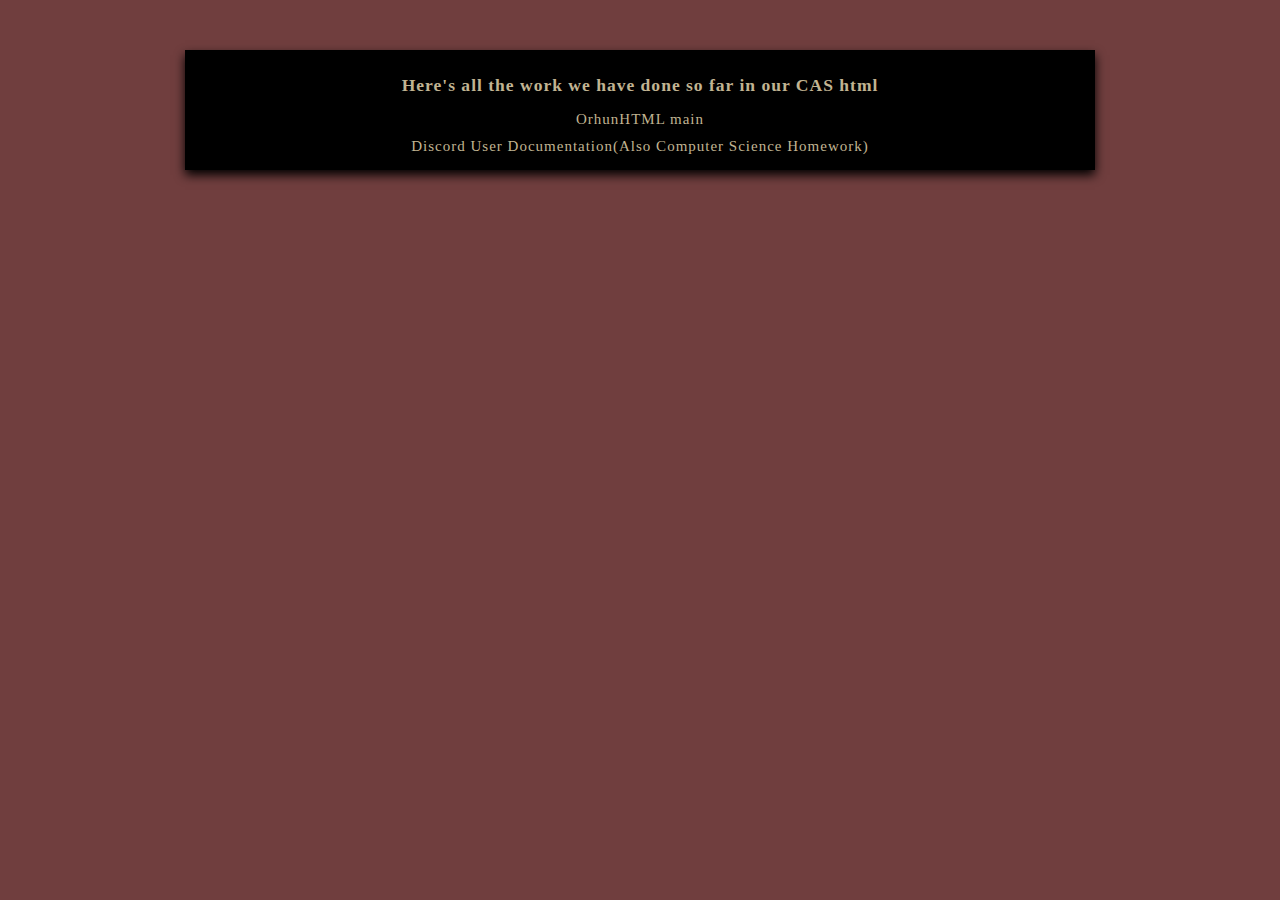
<file: index.html>
<!DOCTYPE html>
<html>
<title>CAS Html</title>

<head>
  <meta charset="UTF-8">
  <link href="styles.css" rel="stylesheet" type="text/css" media="all">
  <div class="article">
    <h3>Here's all the work we have done so far in our CAS html</h3>
    <ul>
      <li><a href="/orhunhtml/marionnette_art/momgloia.html">OrhunHTML main</a></li>
      <li><a href="/orhunhtml/discordUserDocumentation/discord.html">Discord User Documentation(Also Computer Science
          Homework)</a></li>
    </ul>
  </div>
</head>

</html>
</file>
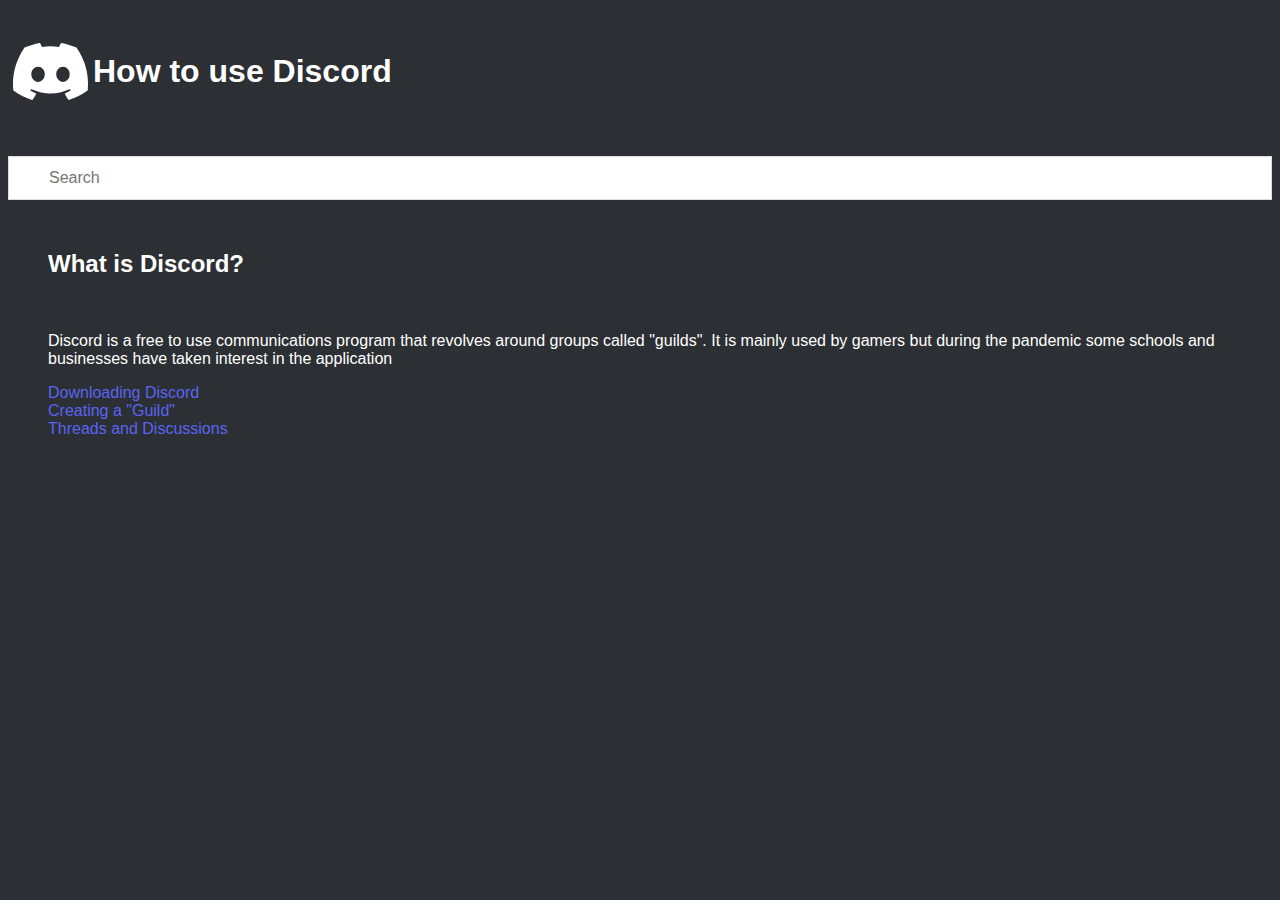
<file: discordUserDocumentation/discord.html>
<!DOCTYPYE html>

<html>
    <title>www.discord_manual.com</title>
    <link rel="stylesheet" href="styles.css">
    <head> 
          <div style="clear: left;">
            <h1 style="float:left;"><img src="img/Discord-Logo-White.svg" height="75" width="75" border="0px"></h1>
            <h1 style="float:none; padding: 45px;">How to use Discord</h1>
        </div>
        
        <script>
            function myFunction() {
              // Declare variables
              var input, filter, ul, li, a, i, txtValue;
              input = document.getElementById('myInput');
              filter = input.value.toUpperCase();
              ul = document.getElementById("contents");
              li = ul.getElementsByTagName('li');
            
             
              for (i = 0; i < li.length; i++) {
                a = li[i].getElementsByTagName("a")[0];
                txtValue = a.textContent || a.innerText;
                if (txtValue.toUpperCase().indexOf(filter) > -1) {
                  li[i].style.display = "";
                } else {
                  li[i].style.display = "none";
                }
              }
            }
            </script>
        <input type="text" id="myInput" onkeyup="myFunction()" placeholder="Search">
    </head>
    
    <body text="white" bgcolor="#2c2f33">
        <br>
        <br>
        <ul id="contents">
            <li><h2>What is Discord?</h2><br><p>Discord is a free to use communications program that revolves around groups called "guilds". It is mainly used by gamers but during the pandemic some schools and businesses have taken interest in the application</p></li>
            <li><a href="index/downloading-discord.html">Downloading Discord</a></li>
            <li><a href="index/creating-server.html">Creating a "Guild"</a></li>
            <li><a href="index/threads.html">Threads and Discussions</a></li>
        </ul>
        
    </body>
</html>
</file>
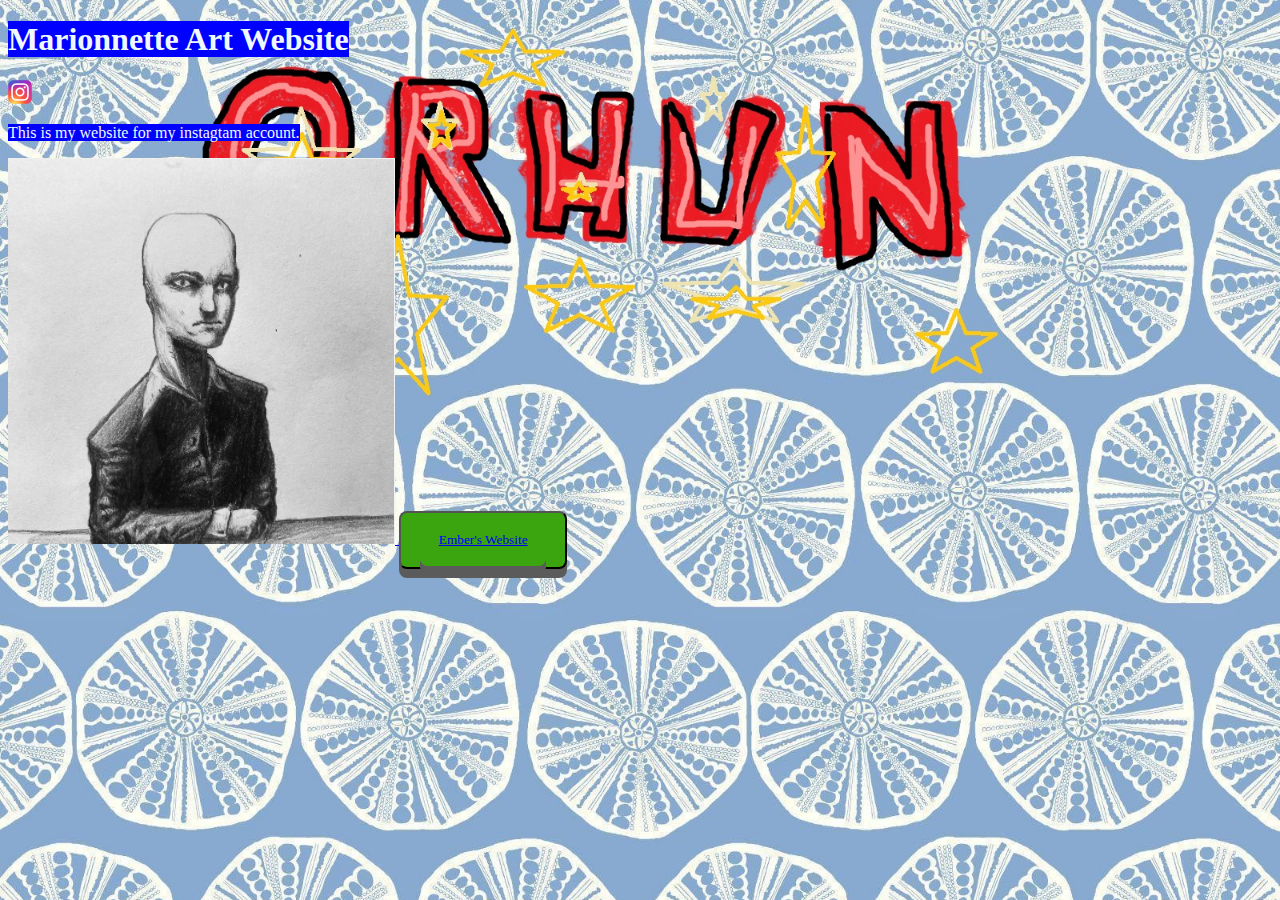
<file: marionnette_art/momgloia.html>
<!DOCTYPE html>

<html>
    <title>www.marionnette_art.com</title>
         
    <head>
        <link rel="stylesheet" href="styles.css">
        <h1>
            <mark>Marionnette Art Website</mark>

        </h1>
        <ul style="list-style-type: none; margin: 0; padding: 0">
            <li><a href="https://www.instagram.com/marionnette_art/"><img src="img/Instagram_logo_2016.svg.png", width="24"></a></li>
        </ul>
        <p>
            <mark>This is my website for my instagtam account.</mark>
        </p>
     </head>
    
    <body>
        <style>
            
        </style>
        
        <a href="https://www.instagram.com/p/CT7tulgIL-g/">
            <img src="img/Screenshot_3.png">
        </a>
        <button class="buttons">
            <a class="buttons", href="https://emberr.github.io">Ember's Website</a>
        </button>
    </body>

</html>
</file>
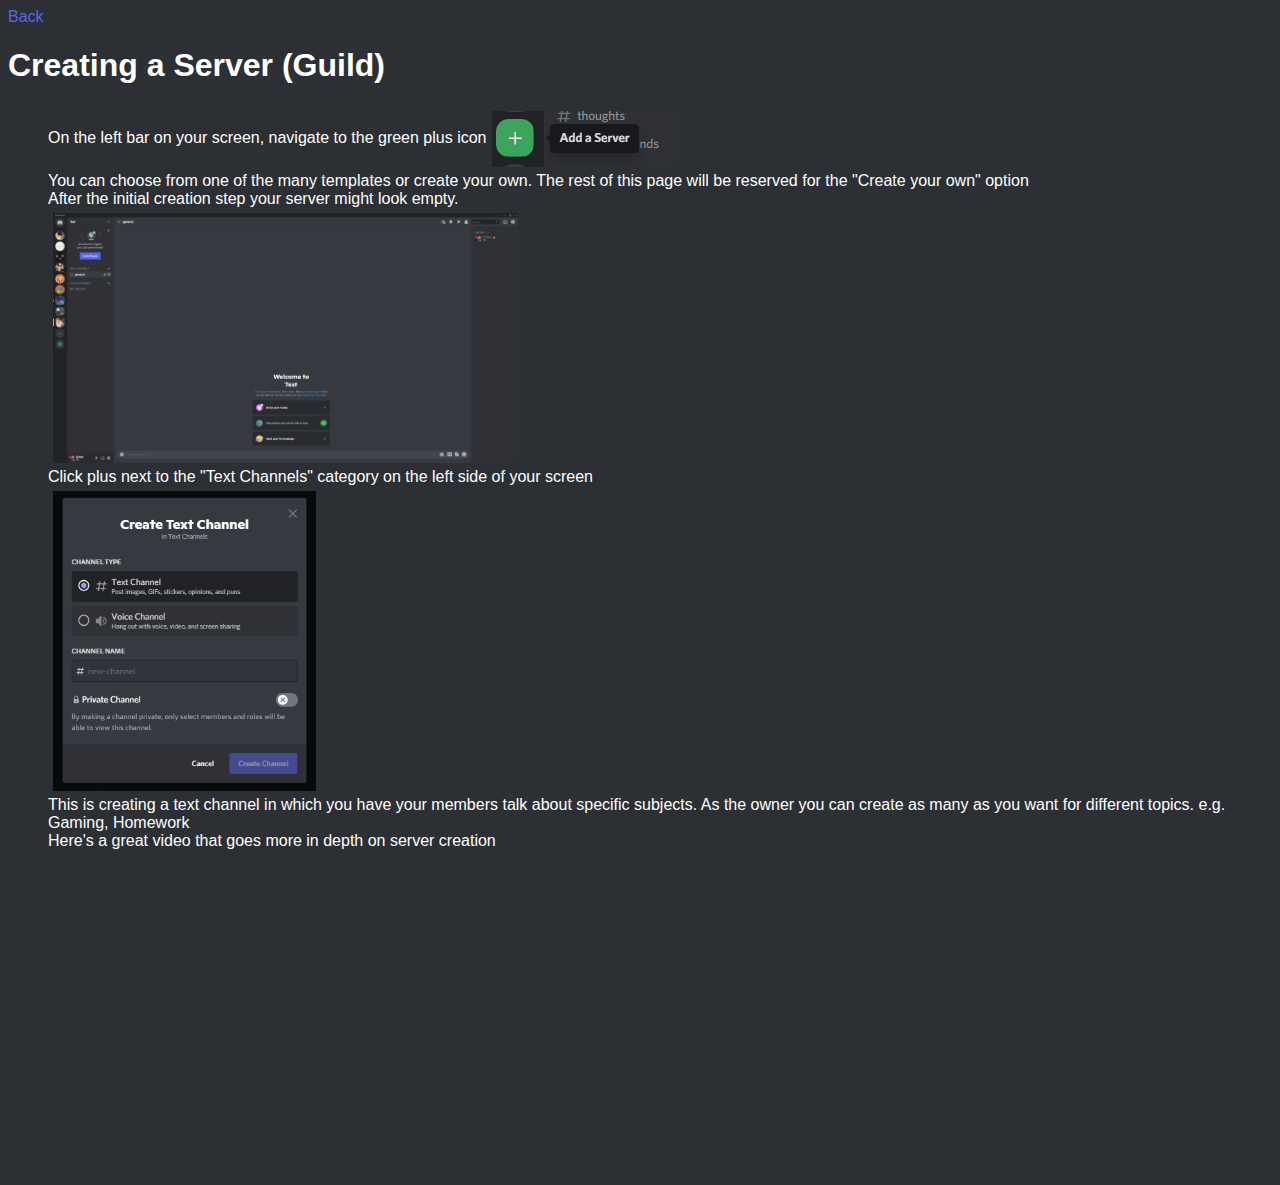
<file: discordUserDocumentation/index/creating-server.html>
<!DOCTYPE html>
<html>
    
    <title>www.discord_manual.com</title>
    <link rel="stylesheet" href="../styles.css">
    <head>
        <a href="../discord.html">Back</a>
        <h1>Creating a Server (Guild)</h1>
    </head>
    <body text="white" bgcolor="#2c2f33">
        <ul>
            <li>On the left bar on your screen, navigate to the green plus icon<img src="../img/add-a-server.png"></li>
            <li>You can choose from one of the many templates or create your own. The rest of this page will be reserved for the "Create your own" option</li>
            <li>After the initial creation step your server might look empty.</li>
            <li><img src="../img/emptyscreen.png" height="250"></li>
            <li>Click plus next to the "Text Channels" category on the left side of your screen</li>
            <li><img src="../img/create.png" height="300"></li>
            <li>This is creating a text channel in which you have your members talk about specific subjects. As the owner you can create as many as you want for different topics. e.g. Gaming, Homework</li>
            <li>Here's a great video that goes more in depth on server creation</li>
            <li><iframe width="560" height="315" src="https://www.youtube-nocookie.com/embed/GWKi-bQYdEM?start=43" title="YouTube video player" frameborder="0" allow="accelerometer; autoplay; clipboard-write; encrypted-media; gyroscope; picture-in-picture" allowfullscreen></iframe></li>
        </ul>    

    </body>



</html>
</file>
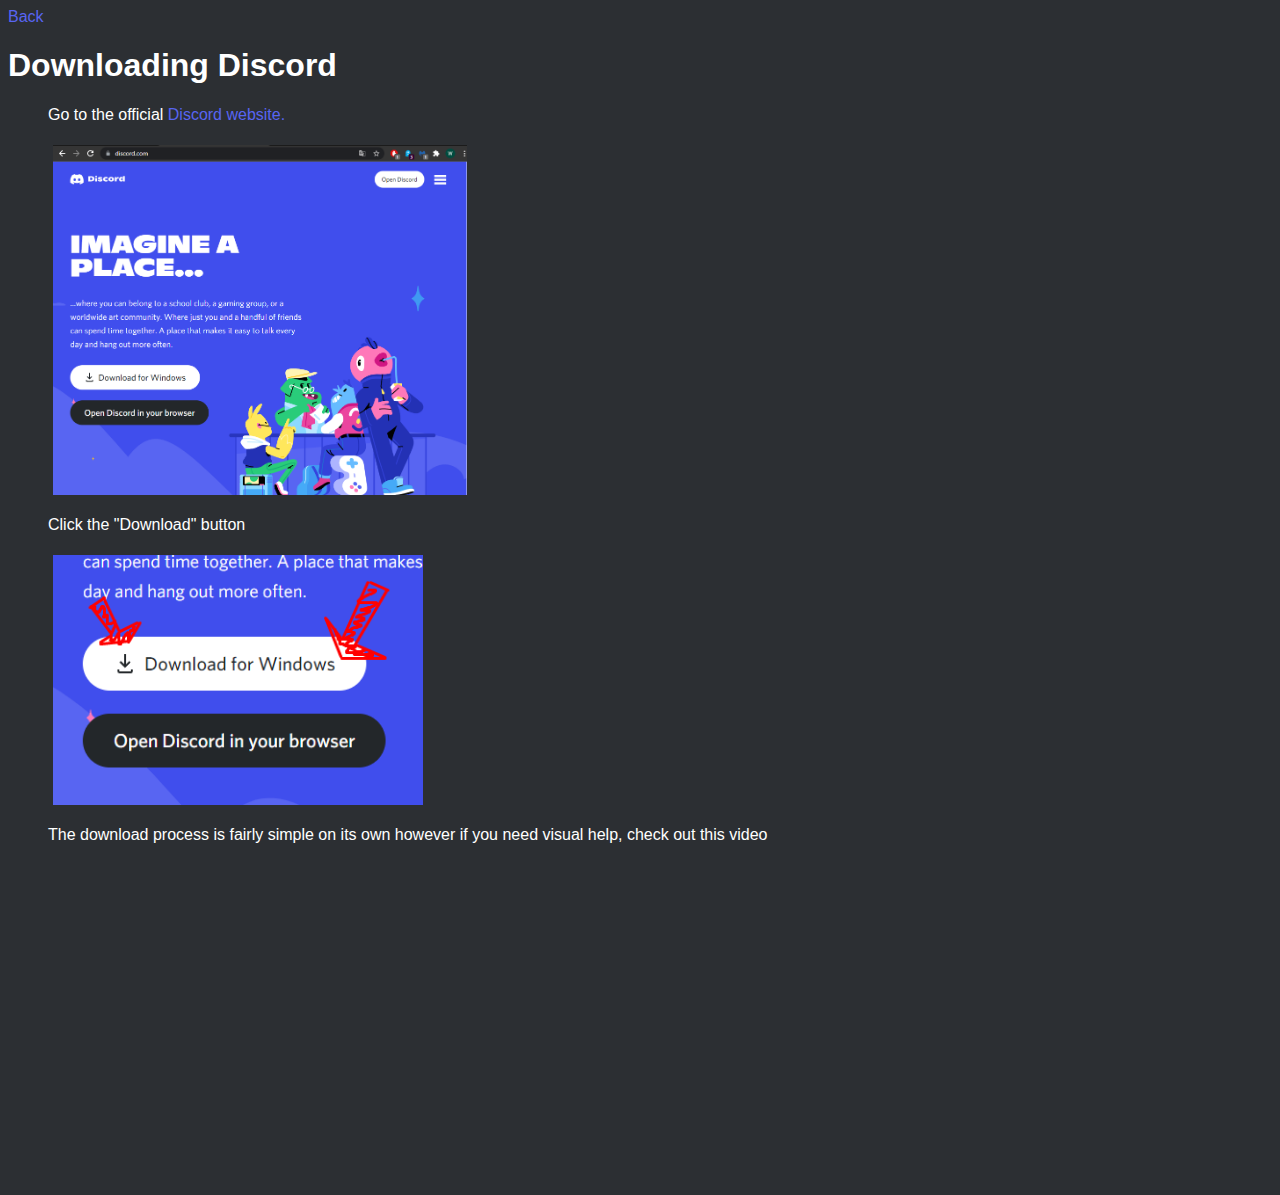
<file: discordUserDocumentation/index/downloading-discord.html>
<!DOCTYPE html>
<html>
    
    <title>www.discord_manual.com</title>
    <link rel="stylesheet" href="../styles.css">
    <head>
        <a href="../discord.html">Back</a>
        <h1>Downloading Discord</h1>
    </head>
    <body text="white" bgcolor="#2c2f33">
        <ul>
            <li><p>Go to the official <a href="https://discord.com">Discord website.</a></p><img src="../img/Screenshot_1.png" height="350"></li>
            <li><p>Click the "Download" button</p><img src="../img/Screenshot_2.png" height="250"></li>
            <li><p>The download process is fairly simple on its own however if you need visual help, check out this video</p></li>
            <li><iframe width="560" height="315" src="https://www.youtube-nocookie.com/embed/J_7SUKcrYIE?start=107" title="YouTube video player" frameborder="0" allow="accelerometer; autoplay; clipboard-write; encrypted-media; gyroscope; picture-in-picture" allowfullscreen></iframe></li>
           
        </ul>
    </body>


</html>
</file>
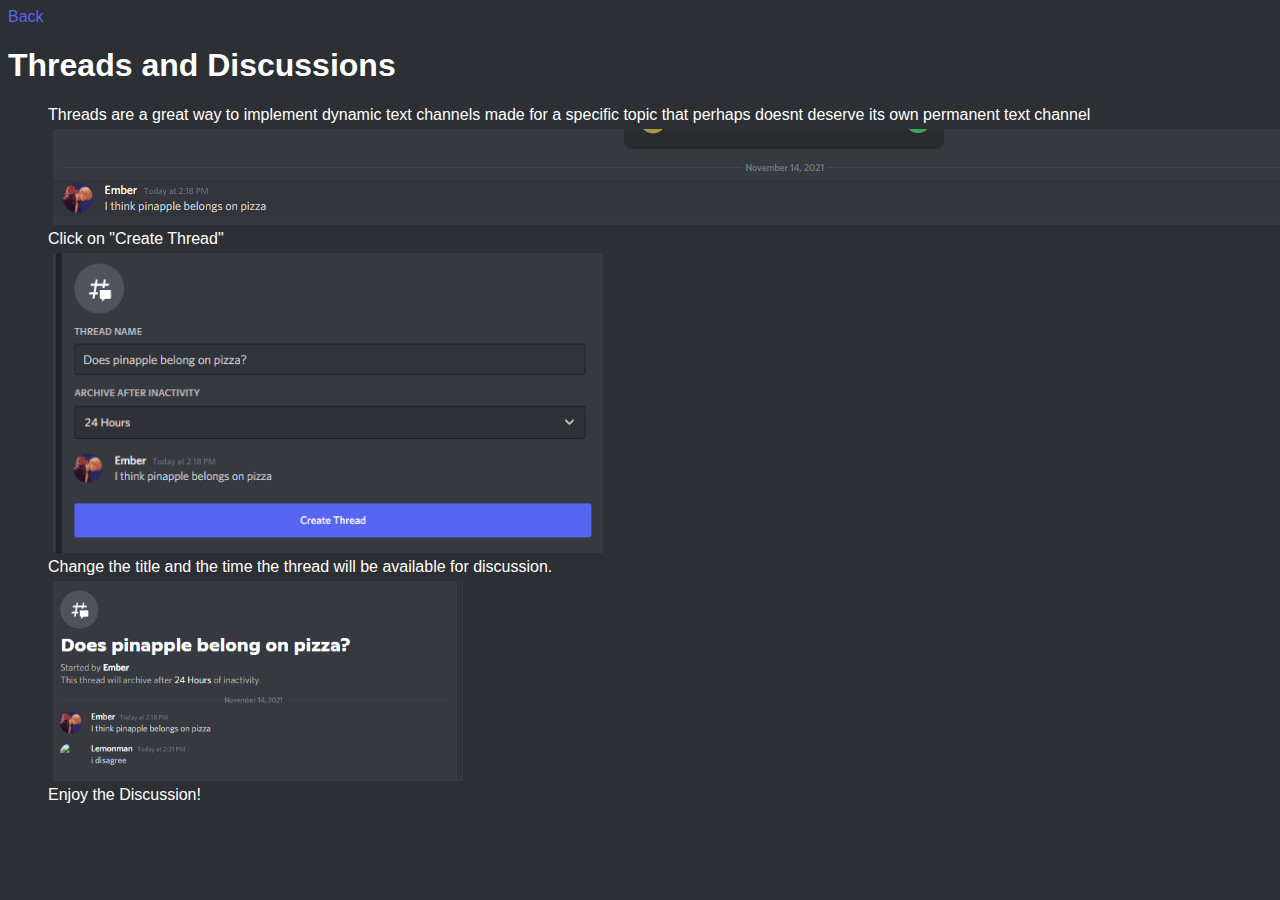
<file: discordUserDocumentation/index/threads.html>
<!DOCTYPE html>
<html>
    
    <title>www.discord_manual.com</title>
    <link rel="stylesheet" href="../styles.css">
    <head>
        <a href="../discord.html">Back</a>
        <h1>Threads and Discussions</h1>
    </head>
    <body text="white" bgcolor="#2c2f33">
        <ul>
            <li>Threads are a great way to implement dynamic text channels made for a specific topic that perhaps doesnt deserve its own permanent text channel</li>
            <li><img src="../img/thread.png"></li>
            <li>Click on "Create Thread"</li>
            <li><img src="../img/creating-thread.png" height="300"></li>
            <li>Change the title and the time the thread will be available for discussion.</li>
            <li><img src="../img/discussion.png" height="200"></li>
            <li>Enjoy the Discussion!</li>
        </ul>
    </body>


</html>
</file>
<file: styles.css>
* {
    margin: 0px;
    padding: 5px;
    letter-spacing: 1px;
    -webkit-font-smoothing: none;
    /*-moz-osx-font-smoothing: grayscale;*/

}



body {
    /*background-image:url(bg/bg_main2.gif);*/
    background-color: #703e3e;
    color: #c1b492;


}

.back {
    color: #703e3e;
    background-color: antiquewhite;
    border: none;
    display: inline-block;

}

ul {
    list-style: none;
}

a {
    text-decoration: none;

}

a:link {
    color: #c1b492;
}

a:visited {
    color: #c1b492;
}

a:hover {
    color: #703e3e;
    animation: animBlink 1s ease-out infinite;

}

a:active {
    color: #703e3e;
}

h1 {
    font-size: 20px;
    font-family: Times, "Times New Roman", serif;
    font-weight: normal;
    clear: both;
}

h6 {
    font-size: 9px;
}

hr {

    border-color: #703e3e;
    border-bottom-width: 2px;
}

.article {
    width: 900px;
    background-color: black;
    height: auto;
    margin-left: auto;
    margin-right: auto;
    margin-top: 40px;
    box-shadow: black 0px 5px 10px;
    text-align: center;
    letter-spacing: 8px;
    font-size: 15px;
    padding-top: 20px;


}

.article p {
    margin: 20px;
    font-size: 15px;


}

.date {
    font-size: 9px;
    line-height: 0px;
    margin: 0px;

}

.author {
    font-size: 13px;
    line-height: 40px;
    margin: 0px;

}

h5 {
    font-weight: normal;
}

b {
    color: #703e3e;
    font-weight: normal;

}

@keyframes blink {
    50% {
        color: black;
    }
}

@keyframes animThing {
    50% {
        color: #703e3e;
        text-shadow: #703e3e 1px 4px 5px;
    }
}

@keyframes animBlink {
    50% {
        color: #c1b492;
        text-shadow: #c1b492 1px 1px 6px;
    }
}
</file>
<file: discordUserDocumentation/styles.css>
#myInput {
    background-position: 10px 12px; 
    background-repeat: no-repeat; 
    width: 100%; 
    font-size: 16px;
    padding: 12px 20px 12px 40px; 
    border: 1px solid #ddd; 
    margin-bottom: 12px; 
}

#myUL {
    list-style-type: none;
    padding: 0;
    margin: 0;
  }
  
  #myUL li a {
    
    margin-top: -1px; /* Prevent double borders */
    background-color: #2c2f33;
    padding: 12px;
    text-decoration: none;
    font-size: 18px;
    color: #5865F2;
    display: block
  }
  
  #myUL li a:hover:not(.header) {
    background-color: #4c5259;
  }
h1 {
    font-family: Arial, Helvetica, sans-serif;
}

li {
    font-family: Arial, Helvetica, sans-serif;
    list-style: none;
    
}

a {
    font-family: Arial, Helvetica, sans-serif;
    color: #5865F2;
    text-decoration: none;
}

img {
    vertical-align: middle;
    padding: 5px;
}
</file>
<file: marionnette_art/styles.css>
/* Styling*/
h1 {
  font-family: Georgia, 'Times New Roman', Times, serif ;
  color: beige;
}

p {
  font-family: Georgia, 'Times New Roman', Times, serif ;
  color: beige;
}
mark{
  background-color: blue;
  color: aliceblue;
}

body{

  background-image: url("img/background.jpg");
  background-repeat: repeat-y;
  background-size: cover;

}

/* Classes*/
.row {
  display: flex;
}

.column {
  flex: 33.33%;
  padding: 25px;
}

body{
    background-color:rgb(119, 119, 119);;
}

button{
  padding: 5cm;
}

.buttons{
  font-family: Georgia, 'Times New Roman', Times, serif ;
  background-color:rgb(58, 165, 15);
  padding: 0.5cm;
  border-radius: 8px;
  box-shadow: 0 9px rgb(92, 91, 91);

}

.buttons:hover{
  transition-duration: 1s;
  background-color: rgb(58, 165, 15);
}

.buttons.active{
  background-color:rgb(60, 129, 32);
  box-shadow: 0 5px rgb(66, 66, 66);
  transform: translateY(4px);
}
.buttons:visited{
  color: none;
}
</file>
